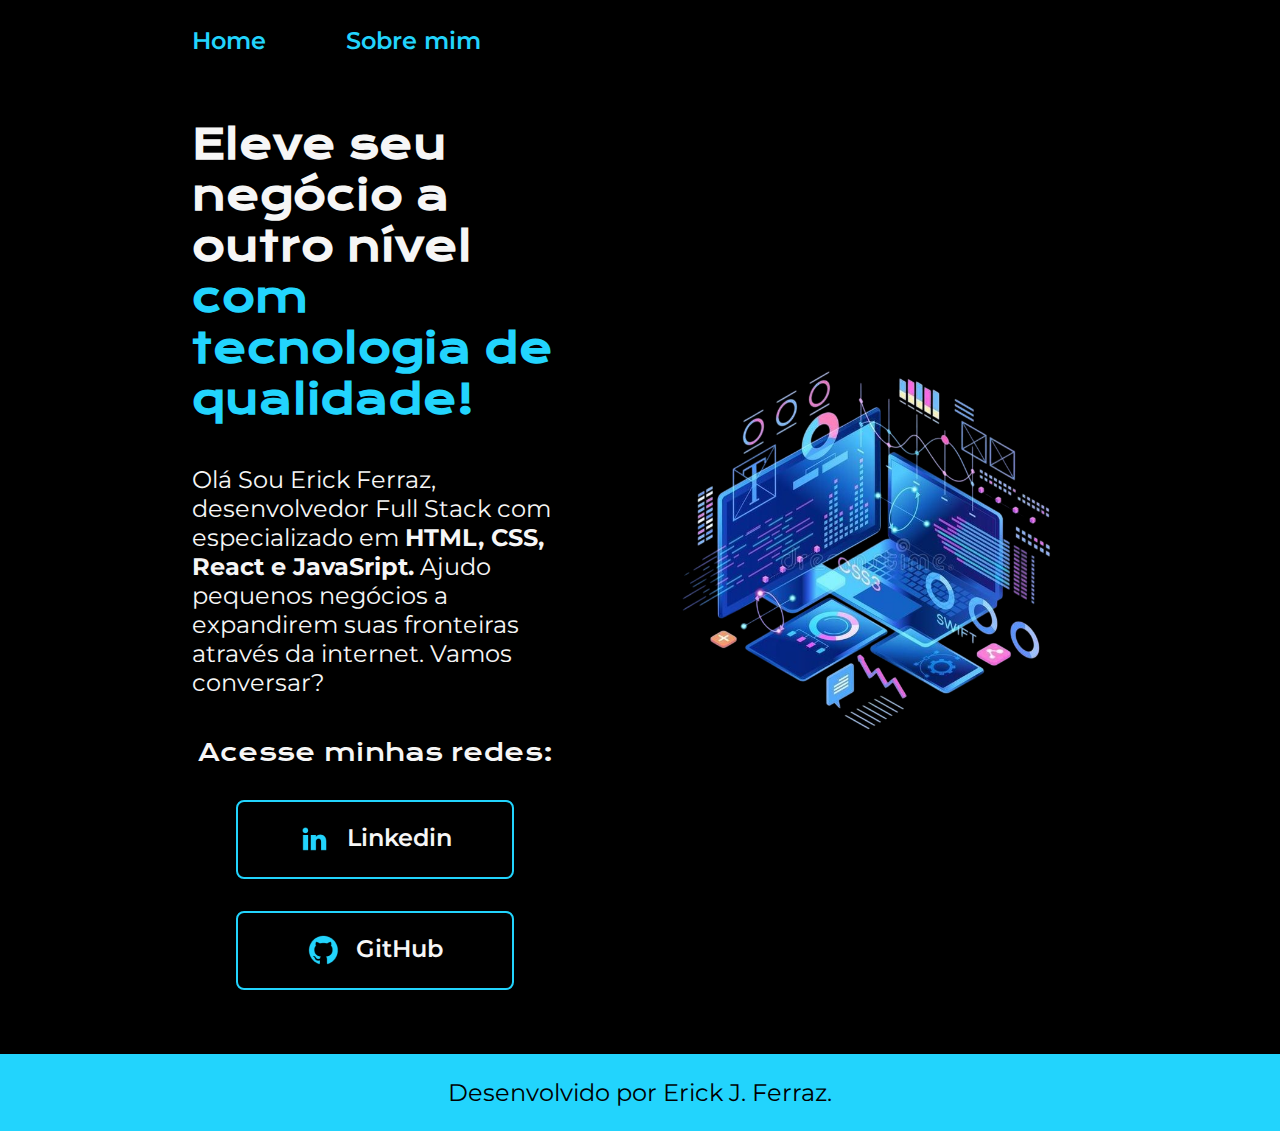
<file: index.html>
<!DOCTYPE html>
<html lang="pt-br">
    <head>
        <meta charset="UTF-8">
        <meta name="viewport" content="width=device-width, initial-scale=1.0">
        <title>Portifólio</title>
        <link rel="stylesheet" href="/styles/style.css">
    </head>
    <body>
        <header class="cabecalho">
            <nav class="cabecalho__menu">
                <a class="cabecalho__menu__link" href="index.html">Home</a>
                <a class="cabecalho__menu__link" href="about_us.html">Sobre mim</a>
            </nav>
        </header>
        <main class="apresentacao">
            <section class="apresentacao__conteudo">
                <h1 class="apresentacao__conteudo__titulo">Eleve seu negócio a outro nível <strong class="enfase-titulo">com tecnologia de qualidade!</strong></h1>
                <p class="apresentacao__conteudo__paragrafo">Olá Sou Erick Ferraz, desenvolvedor Full Stack com especializado em <strong class="enfase-especialidades">HTML, CSS, React e JavaSript.</strong>
                    Ajudo pequenos negócios a expandirem suas fronteiras através da internet. Vamos conversar? </p>
                <div class="apresentacao__conteudo__botao">
                    <h2 class="apresentacao__links__acesseminhasredes">Acesse minhas redes:</h2>
                    <a class="apresentacao__estilo__botao" href="https://www.linkedin.com/in/ferrazjerick">
                        <img src="assets/linkedin.png" alt="icone linkedin">
                        Linkedin
                    </a>
                    <a class="apresentacao__estilo__botao" href="https://github.com/ejferrazzongit/ErickJFerraz">
                        <img src="assets/github.png" alt="icone github">
                        GitHub
                    </a>
                </div>
            </section>    
            <img class="apresentacao__imagem" src="assets/devfullstack-Photoroom.png" alt="Imagem de dados">
        </main>
        <footer class="rodape">
            <p>Desenvolvido por Erick J. Ferraz.</p>
        </footer>
    </body>
</html>
</file>
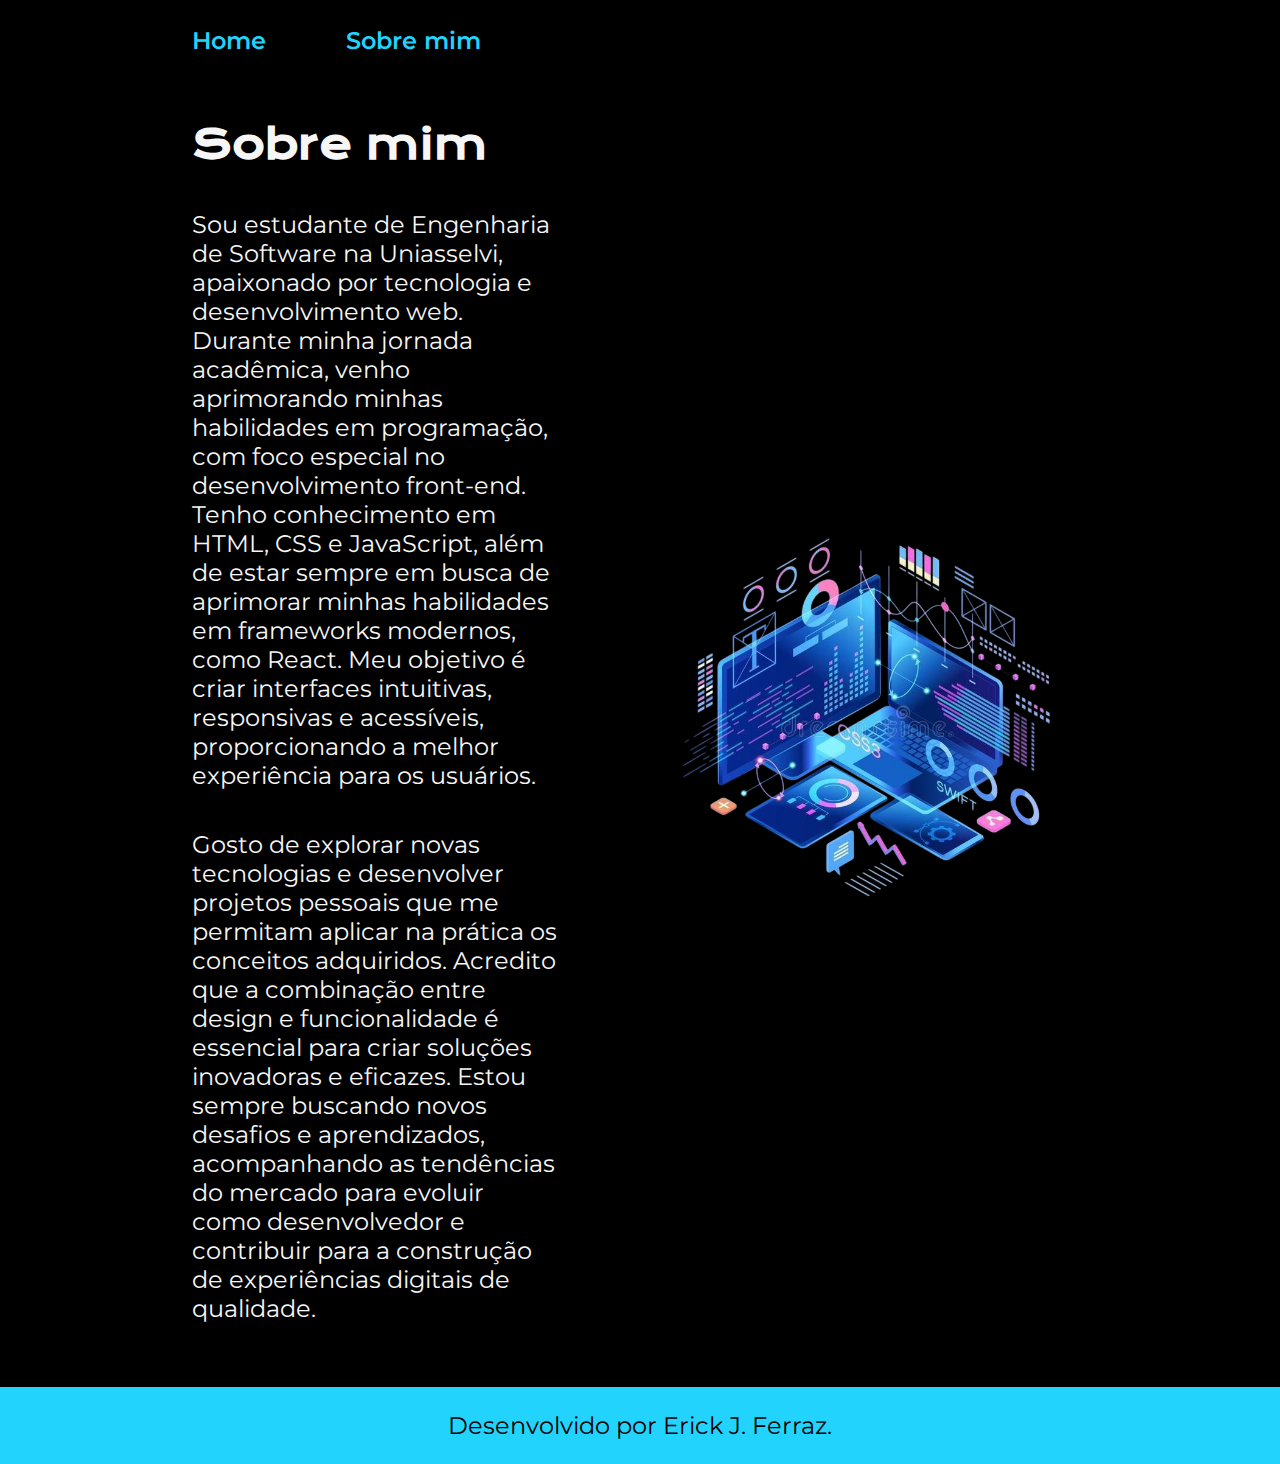
<file: about_us.html>
<!DOCTYPE html>
<html lang="pt-br">
    <head>
        <meta charset="UTF-8">
        <meta name="viewport" content="width=device-width, initial-scale=1.0">
        <title>Sobre mim</title>
        <link rel="stylesheet" href="styles/style.css">
    </head>
    <body>
        <header class="cabecalho">
            <nav class="cabecalho__menu">
                <a class="cabecalho__menu__link" href="index.html">Home</a>
                <a class="cabecalho__menu__link" href="about_us.html">Sobre mim</a>
            </nav>
        </header>
        <main class="apresentacao">
            <section class="apresentacao__conteudo">
                <h1 class="apresentacao__conteudo__titulo">Sobre mim</h1>
                <p class="apresentacao__conteudo__paragrafo">
                Sou estudante de Engenharia de Software na Uniasselvi, apaixonado por tecnologia e desenvolvimento web. Durante minha jornada acadêmica, venho aprimorando minhas habilidades em programação, com foco especial no desenvolvimento front-end. Tenho conhecimento em HTML, CSS e JavaScript, além de estar sempre em busca de aprimorar minhas habilidades em frameworks modernos, como React. Meu objetivo é criar interfaces intuitivas, responsivas e acessíveis, proporcionando a melhor experiência para os usuários.
                </p>
                <p class="apresentacao__conteudo__paragrafo">
                Gosto de explorar novas tecnologias e desenvolver projetos pessoais que me permitam aplicar na prática os conceitos adquiridos. Acredito que a combinação entre design e funcionalidade é essencial para criar soluções inovadoras e eficazes. Estou sempre buscando novos desafios e aprendizados, acompanhando as tendências do mercado para evoluir como desenvolvedor e contribuir para a construção de experiências digitais de qualidade.
                </p>
            </section>
            <img class="apresentacao__imagem" src="assets/devfullstack-Photoroom.png" alt="imagem de dados">
        </main>
        <footer class="rodape">
            <p>Desenvolvido por Erick J. Ferraz.</p>
        </footer>
    </body>
</html>
</file>
<file: styles/style.css>
@import url('https://fonts.googleapis.com/css2?family=Krona+One&family=Montserrat:ital,wght@0,100..900;1,100..900&display=swap');

:root{
    --cor-primaria: #000000;
    --cor-secundaria: #F6F6F6;
    --cor-terciaria:  #22d4fd;
    --cor-hover: #272727;

    --fonte-primaria: 'Krona One', sans-serif;
    --fonte-secundaria: 'Montserrat', sans-serif;
}

*{
    margin: 0;
    padding: 0;
}

body{
    box-sizing: border-box;
    background-color: var(--cor-primaria);
    color: var(--cor-secundaria);
}

.cabecalho{
    padding: 2% 0% 0% 15%;
}

.cabecalho__menu{
    display: flex;
    gap: 80px;
}

.cabecalho__menu__link{
    font-family: var(--fonte-secundaria);
    font-size: 1.5rem;
    font-weight: 600;
    color: var(--cor-terciaria);
    text-decoration: none;
}

.enfase-titulo{
    color: var(--cor-terciaria);
}

.apresentacao{
    gap: 82px; 
    padding: 5% 15%;
    display: flex;
    align-items: center;
    justify-content: space-between;
}
.apresentacao__conteudo{
    width: 50%;
    display: flex;
    flex-direction: column;
    gap: 40px;
}

.apresentacao__conteudo__titulo{
    font-size: 2.5rem;
    font-family: var(--fonte-primaria);
}

.apresentacao__conteudo__paragrafo{
    font-size: 1.5rem;
    font-family: var(--fonte-secundaria);
}

.apresentacao__conteudo__botao{
    display: flex;
    flex-direction: column;
    align-items: center;
    justify-content: space-between;
    gap: 32px;
}

.apresentacao__links__acesseminhasredes{
    font-family: var(--fonte-primaria);
    font-weight: 400;
    font-size: 24px;
}

.apresentacao__estilo__botao{
    display: flex;
    justify-content: center;
    gap: 16px;
    border: 2px solid var(--cor-terciaria);
    width: 75%;
    text-align: center;
    border-radius: 8px;
    font-size: 1.5rem;
    font-weight: 600;
    padding: 21.5px 0;
    text-decoration: none;
    color: var(--cor-secundaria);
    font-family: var(--fonte-secundaria);
}

.apresentacao__estilo__botao:hover{
    background-color: var(--cor-hover);
}

.apresentacao__imagem{
    width: 50%;
}

.rodape{
    color: var(--cor-primaria);
    background-color: var(--cor-terciaria);
    padding: 24px;
    text-align: center;
    font-family: var(--fonte-secundaria);
    font-size: 1.5rem;
    font-weight: 400;
}

@media (max-width: 700px) {
    .cabecalho {
        padding: 10%;
    }

    .cabecalho__menu {
        justify-content: center;
    }

    .apresentacao{
        flex-direction: column-reverse;
        padding: 5%;
    }

    .apresentacao__conteudo{
        width: 100%;
    }
}
</file>
